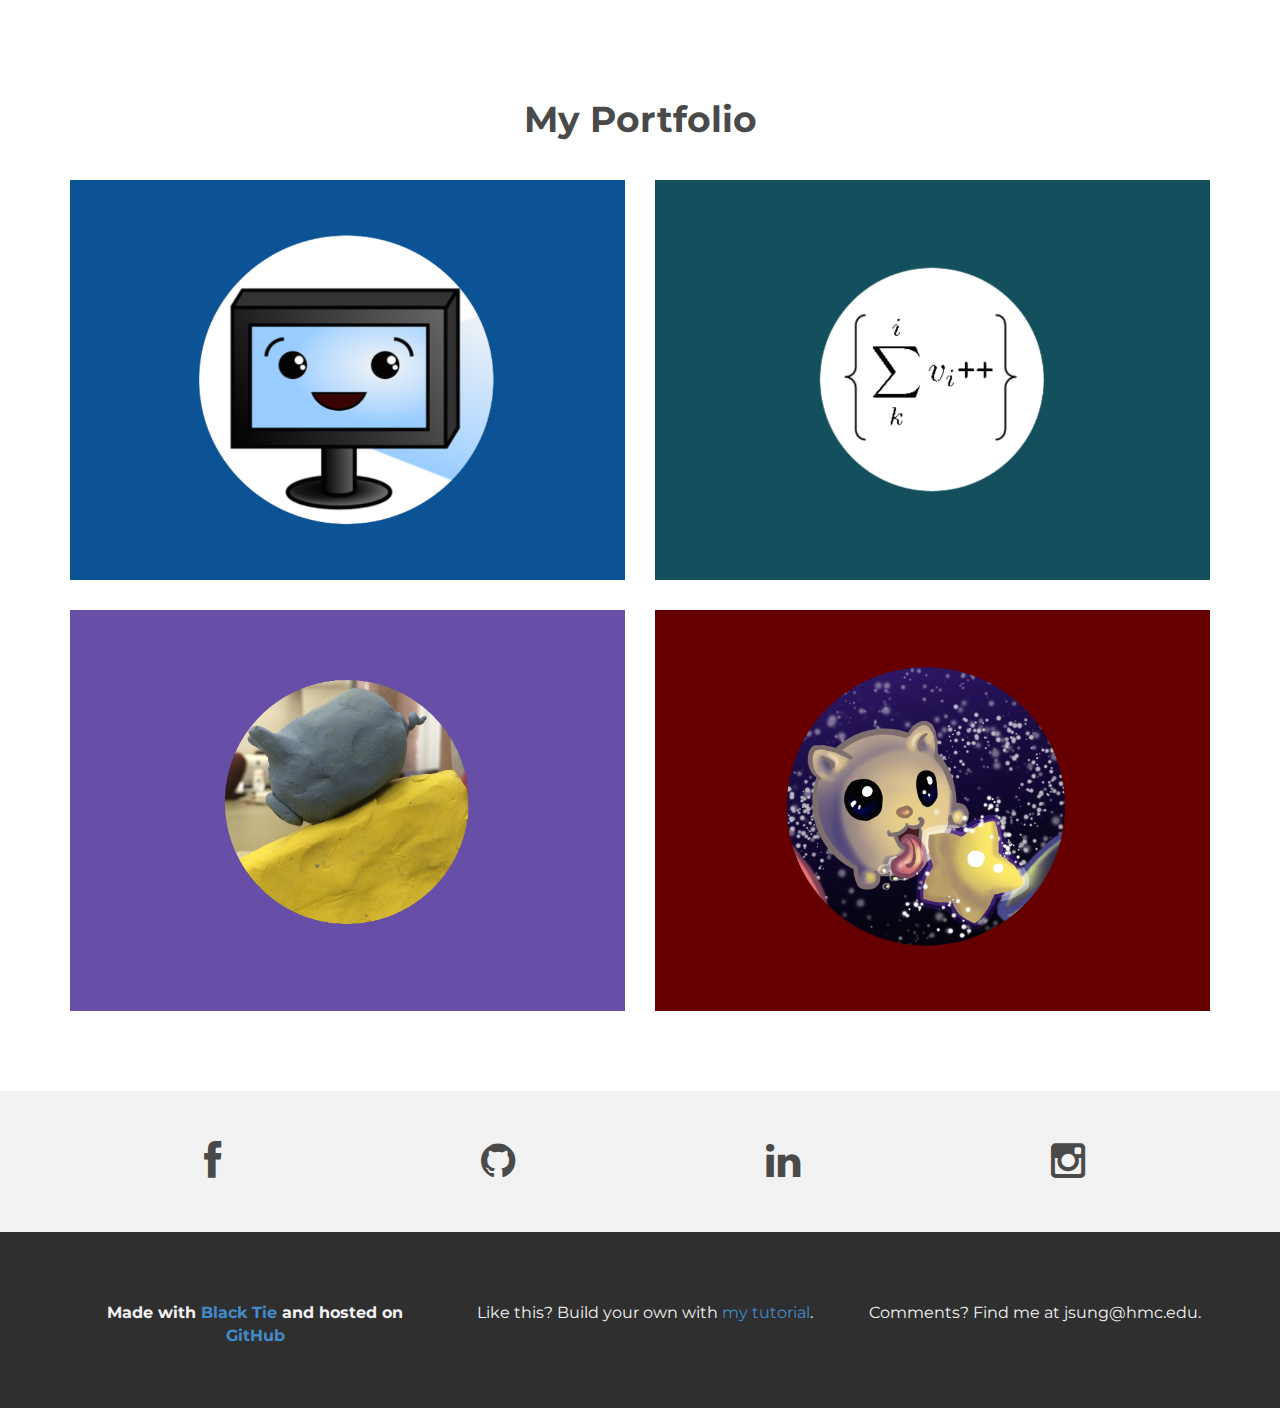
<file: index.html>
<!DOCTYPE html>
<html lang="en">
  <head>
    <meta charset="utf-8">
    <meta http-equiv="X-UA-Compatible" content="IE=edge">
    <meta name="viewport" content="width=device-width, initial-scale=1">
    <meta name="description" content="">
    <meta name="author" content="">

    <title>Jean Sung | Portfolio</title>
	<link rel="shortcut icon"
		  href="http://faviconist.com/icons/51e9dbc6b26a497334d0d2bffe21426a/favicon.ico" />

    <!-- Bootstrap core CSS -->
    <link href="assets/css/bootstrap.css" rel="stylesheet">

    <!-- Custom styles for this template -->
    <link href="assets/css/style.css" rel="stylesheet">
    <link href="assets/css/font-awesome.min.css" rel="stylesheet">

  </head>
  <body>

	<section id="works"></section>
	<div class="container">
		<div class="row centered mt mb">
			<h1>My Portfolio</h1>
			
			<div class="col-lg-6 col-md-6 col-sm-6 gallery">
				<a href="pipedream_page.html"><img src="assets/portfolio/pipedream_logo.png" class="img-responsive"></a>
			</div>
			<div class="col-lg-6 col-md-6 col-sm-6 gallery">
				<a href="sum++_page.html"><img src="assets/portfolio/sum++_logo.png" class="img-responsive"></a>
			</div>
			<div class="col-lg-6 col-md-6 col-sm-6 gallery">
				<a href="summer_2014_page.html"><img src="assets/portfolio/summer_2014.png" class="img-responsive"></a>
			</div>
			<div class="col-lg-6 col-md-6 col-sm-6 gallery">
				<a href="summer_2013_page.html"><img src="assets/portfolio/summer_2013.png" class="img-responsive"></a>
			</div>
		</div> <!--/row -->
	</div><!--/container -->
	
	<div id="social">
		<div class="container">
			<div class="col centered">
				<div class="col-sm-3">
					<a href="https://www.facebook.com/jeansung1994"><i class="fa fa-facebook"></i></a>
				</div>
				<div class="col-sm-3">
					<a href="https://github.com/jeansung"><i class="fa fa-github"></i></a>
				</div>
				<div class="col-sm-3">
					<a href="https://www.linkedin.com/in/jeansung"><i class="fa fa-linkedin"></i></a>
				</div>
				<div class="col-sm-3">
					<a href="http://instagram.com/jeansung94"><i class="fa fa-instagram"></i></a>
				</div>
			</div> <!--/col -->
		</div> <!--/container -->
	</div> <!--/social -->

	<div id="footerwrap">
		<div class="container">
			<div class="row centered">
				<div class="col-lg-4">
					<p><b>
						Made with 
                		<a href=" http://www.blacktie.co/2014/05/instant-personal-portfolio-theme/">Black Tie</a> and hosted on <a href="https://github.com/">GitHub</a>
						</b></p>
				</div>
			
				<div class="col-lg-4">
					<p>Like this? Build your own with <a href="https://github.com/jeansung/MyPersonalPage/wiki">my tutorial</a>.</p>
				</div>
				<div class="col-lg-4">
					<p>Comments? Find me at jsung@hmc.edu.</p>
				</div>
			</div>
		</div>
	</div> <!--/footerwrap -->
	


    <!-- Bootstrap core JavaScript
    ================================================== -->
    <!-- Placed at the end of the document so the pages load faster -->
    <script src="https://ajax.googleapis.com/ajax/libs/jquery/1.11.0/jquery.min.js"></script>
    <script src="assets/js/bootstrap.min.js"></script>
  </body>
</html>
</file>
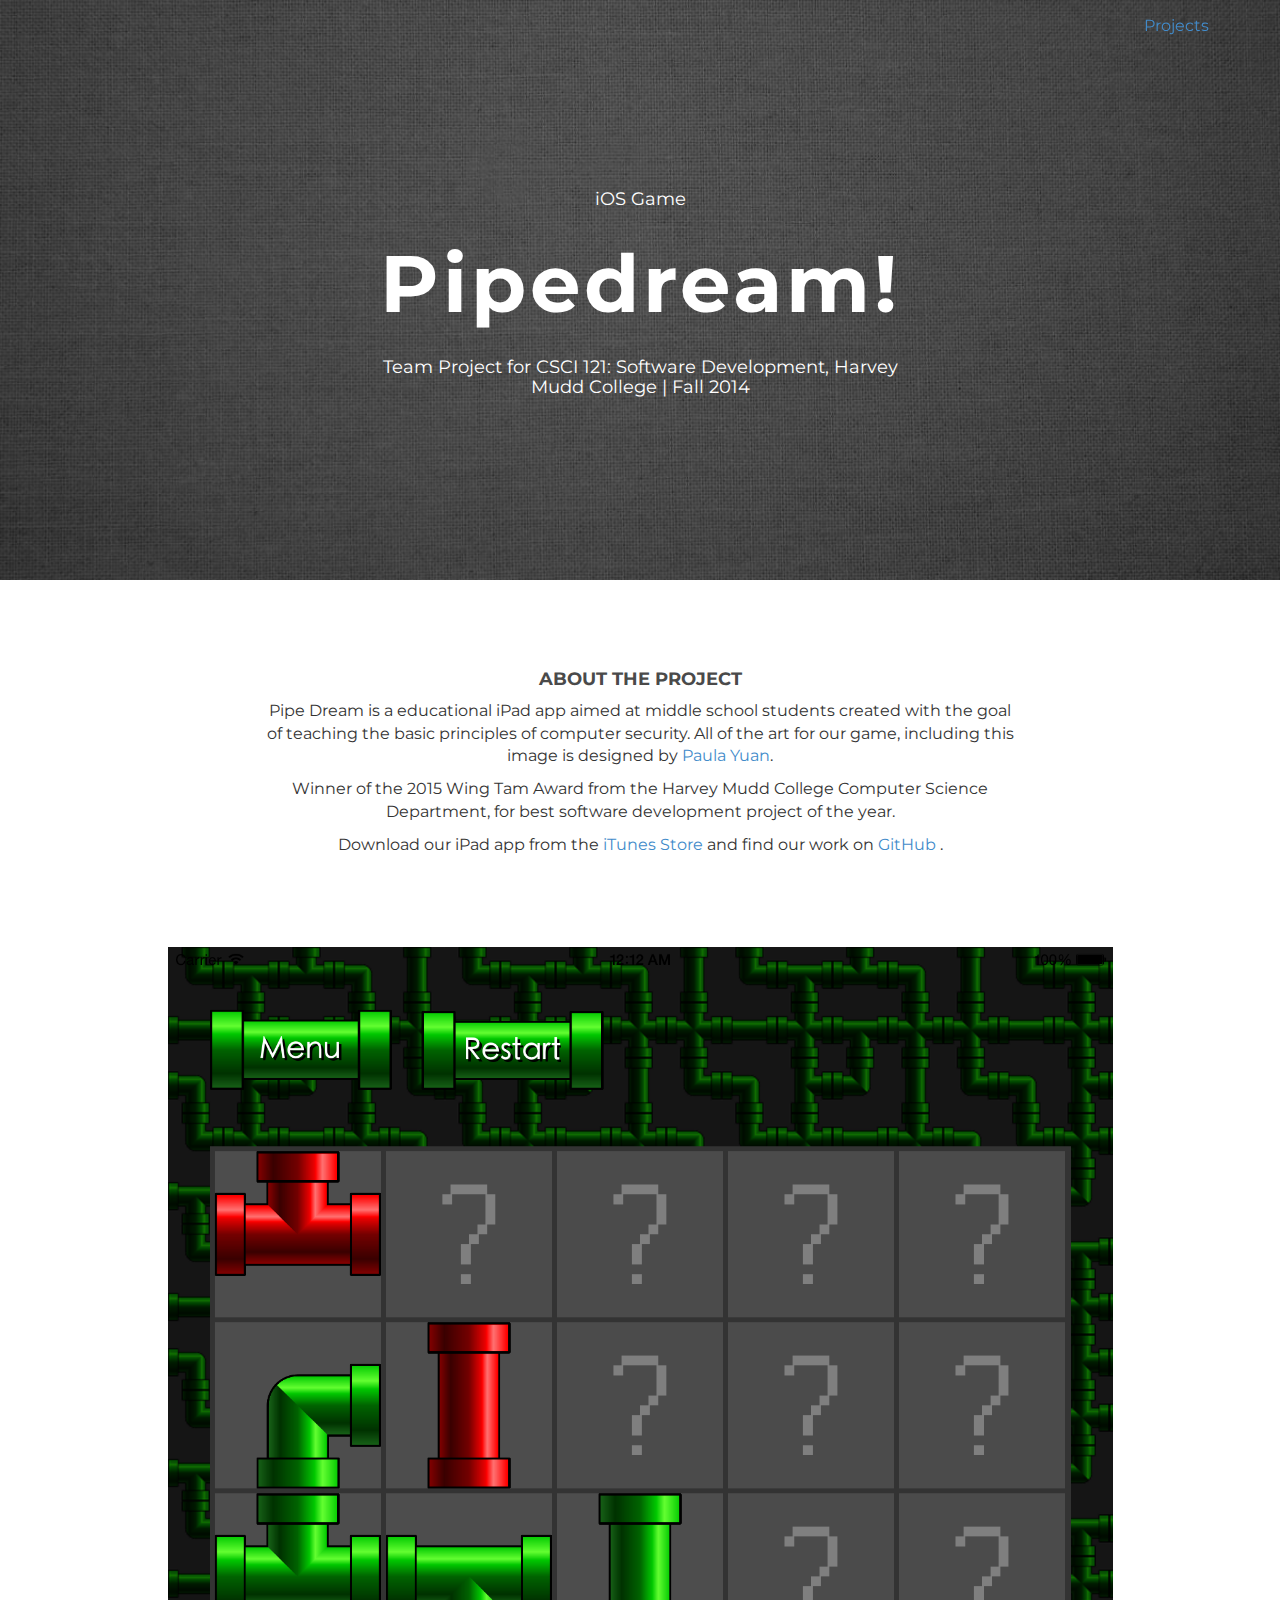
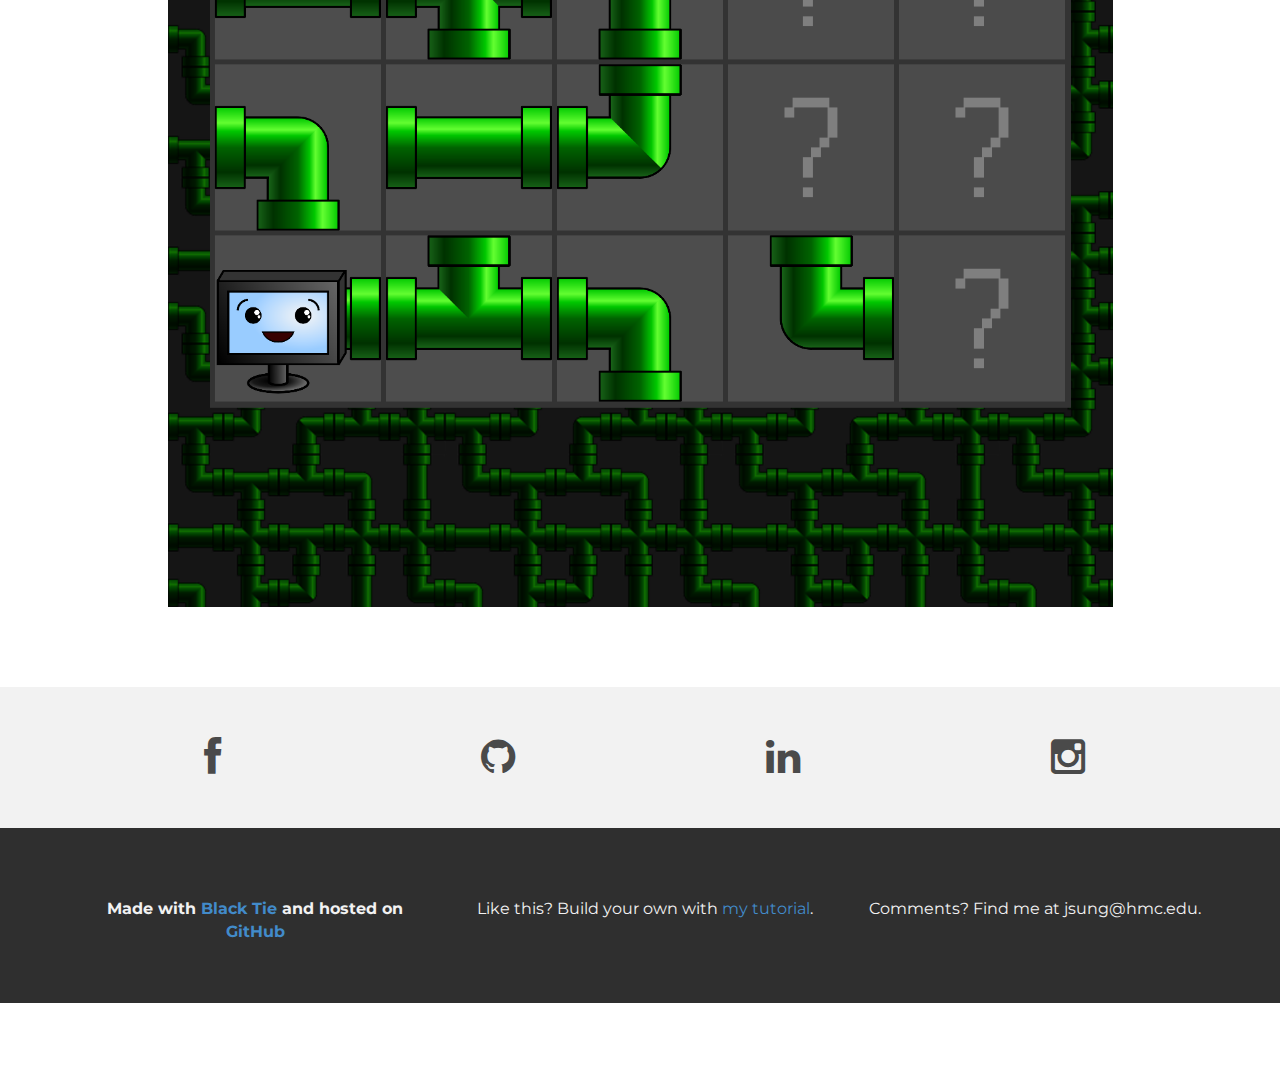
<file: pipedream_page.html>
<!DOCTYPE html>
<html lang="en">
  <head>
    <meta charset="utf-8">
    <meta http-equiv="X-UA-Compatible" content="IE=edge">
    <meta name="viewport" content="width=device-width, initial-scale=1">
    <meta name="description" content="">
    <meta name="author" content="">

    <title>Pipedream! </title>
    <!-- 
    hack image:
    "http://i.imgur.com/Ya7S0A9.png"

    happy computer:
    "http://i.imgur.com/viwV0yR.png"

    -->
    <link rel="icon" 
          type="image/png" 
          href="http://i.imgur.com/Ya7S0A9.png">

    <!-- Bootstrap core CSS -->
    <link href="assets/css/bootstrap.css" rel="stylesheet">

    <!-- Custom styles for this template -->
    <link href="assets/css/style.css" rel="stylesheet">
    <link href="assets/css/font-awesome.min.css" rel="stylesheet">

    <!-- Just for debugging purposes. Don't actually copy this line! -->
    <!--[if lt IE 9]><script src="../../assets/js/ie8-responsive-file-warning.js"></script><![endif]-->

    <!-- HTML5 shim and Respond.js IE8 support of HTML5 elements and media queries -->
    <!--[if lt IE 9]>
      <script src="https://oss.maxcdn.com/libs/html5shiv/3.7.0/html5shiv.js"></script>
      <script src="https://oss.maxcdn.com/libs/respond.js/1.4.2/respond.min.js"></script>
    <![endif]-->
  </head>

  <body>
  	<!-- Menu -->
	<div class="navbar navbar-fixed-top" role="navigation">
		<div class="container">
		    <div class="navbar">
		      <ul class="nav navbar-nav navbar-right">
		        <li><a href="index.html#works">Projects</a></li>
		      </ul>
		    </div>
		</div>
	</div>


	<div id="workwrap">
	    <div class="container">
			<div class="row">
				<div class="col-lg-6 col-lg-offset-3">
					<h4>iOS Game</h4>
					<h1>Pipedream!</h1>
					<h4>Team Project for CSCI 121: Software Development, Harvey Mudd College | Fall 2014</h4>
				</div>
			</div> <!--/row -->
	    </div> <!-- /container -->
	</div> <!--/workwrap -->
	
	<section id="works"></section>
	<div class="container">
		<div class="row centered mt mb">
			<div class="col-lg-8 col-lg-offset-2">
				<h4>ABOUT THE PROJECT</h4>
				<p>
                    Pipe Dream is a educational iPad app aimed at middle school students created with the goal of teaching the basic principles of computer security. All of the art for our game, including this image is designed by <a href="https://github.com/paulayuan">Paula Yuan</a>. 
				</p>

				<p> 
					Winner of the 2015 Wing Tam Award from the Harvey Mudd College Computer Science Department, for best software development project of the year.
				</p>
					Download our iPad app from the <a href="https://itunes.apple.com/us/app/pipe-dream!/id947630499?mt=8">  iTunes Store</a> and find our work on <a href="https://github.com/zsweedyk/CS121F14S4_Team5"> GitHub </a>.
				<p>

				</p>
			</div>
			<div class="col-lg-10 col-lg-offset-1 mt">
				<img class="img-responsive" src="assets/img/pipedream_gameplay.png">
			</div>

		</div> <!--/row -->
	</div> <!--/container -->
	
	<div id="social">
		<div class="container">
			<div class="col centered">
				<div class="col-sm-3">
					<a href="https://www.facebook.com/jeansung1994"><i class="fa fa-facebook"></i></a>
				</div>
				<div class="col-sm-3">
					<a href="https://github.com/jeansung"><i class="fa fa-github"></i></a>
				</div>
				<div class="col-sm-3">
					<a href="https://www.linkedin.com/in/jeansung"><i class="fa fa-linkedin"></i></a>
				</div>
				<div class="col-sm-3">
					<a href="http://instagram.com/jeansung94"><i class="fa fa-instagram"></i></a>
				</div>
			</div> <!--/col -->
		</div> <!--/container -->
	</div> <!--/social -->

	<div id="footerwrap">
		<div class="container">
			<div class="row centered">
				<div class="col-lg-4">
					<p><b>
						Made with 
                		<a href=" http://www.blacktie.co/2014/05/instant-personal-portfolio-theme/">Black Tie</a> and hosted on <a href="https://github.com/">GitHub</a>
						</b></p>
				</div>
			
				<div class="col-lg-4">
					<p>Like this? Build your own with <a href="https://github.com/jeansung/MyPersonalPage/wiki">my tutorial</a>.</p>
				</div>
				<div class="col-lg-4">
					<p>Comments? Find me at jsung@hmc.edu.</p>
				</div>
			</div>
		</div>
	</div> <!--/footerwrap -->
	


    <!-- Bootstrap core JavaScript
    ================================================== -->
    <!-- Placed at the end of the document so the pages load faster -->
    <script src="https://ajax.googleapis.com/ajax/libs/jquery/1.11.0/jquery.min.js"></script>
    <script src="assets/js/bootstrap.min.js"></script>
  </body>
</html>
</file>
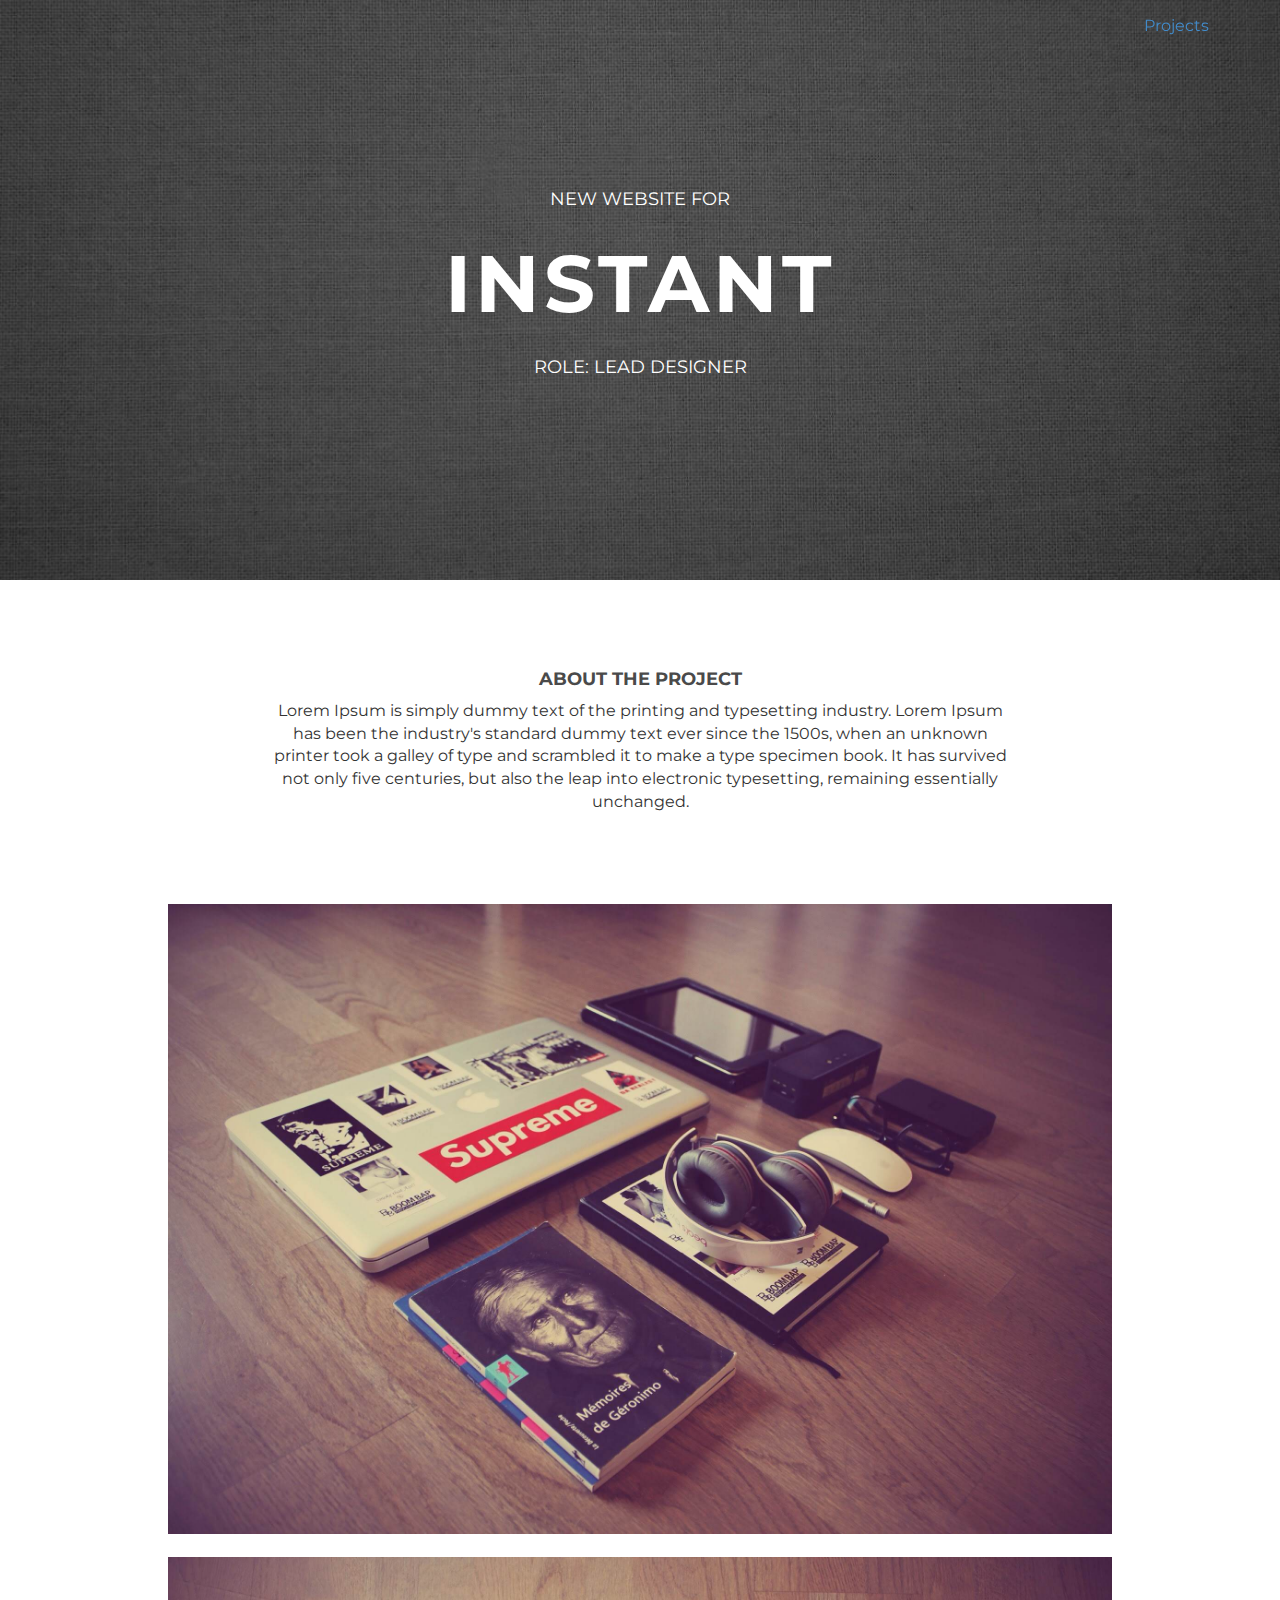
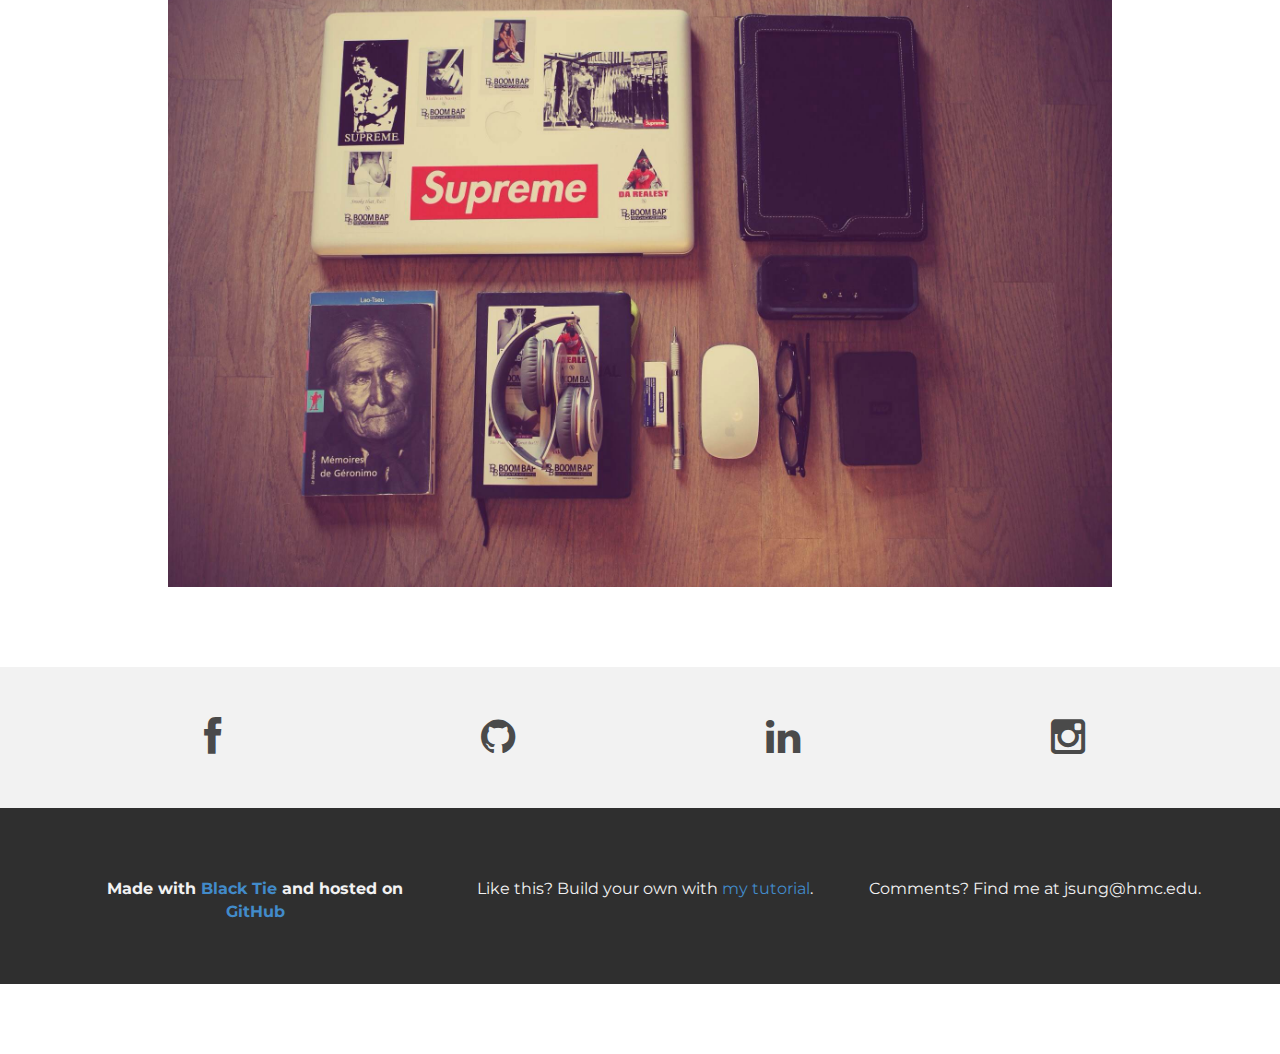
<file: project_template.html>
<!DOCTYPE html>
<html lang="en">
  <head>
    <meta charset="utf-8">
    <meta http-equiv="X-UA-Compatible" content="IE=edge">
    <meta name="viewport" content="width=device-width, initial-scale=1">
    <meta name="description" content="">
    <meta name="author" content="">

    <title>INSTANT - Bootstrap Theme</title>

    <!-- 
    hack image:
    "http://i.imgur.com/Ya7S0A9.png"

    happy computer:
    "http://i.imgur.com/viwV0yR.png"

    -->
    <link rel="icon" 
          type="image/png" 
          href="http://i.imgur.com/Ya7S0A9.png">

    <!-- Bootstrap core CSS -->
    <link href="assets/css/bootstrap.css" rel="stylesheet">

    <!-- Custom styles for this template -->
    <link href="assets/css/style.css" rel="stylesheet">
    <link href="assets/css/font-awesome.min.css" rel="stylesheet">

    <!-- Just for debugging purposes. Don't actually copy this line! -->
    <!--[if lt IE 9]><script src="../../assets/js/ie8-responsive-file-warning.js"></script><![endif]-->

    <!-- HTML5 shim and Respond.js IE8 support of HTML5 elements and media queries -->
    <!--[if lt IE 9]>
      <script src="https://oss.maxcdn.com/libs/html5shiv/3.7.0/html5shiv.js"></script>
      <script src="https://oss.maxcdn.com/libs/respond.js/1.4.2/respond.min.js"></script>
    <![endif]-->
  </head>

  <body>
  	<!-- Menu -->
	<div class="navbar navbar-fixed-top" role="navigation">
		<div class="container">
		    <div class="navbar">
		      <ul class="nav navbar-nav navbar-right">
		        <li><a href="index.html#works">Projects</a></li>
		      </ul>
		    </div>
		</div>
	</div>

	<div id="workwrap">
	    <div class="container">
			<div class="row">
				<div class="col-lg-6 col-lg-offset-3">
					<h4>NEW WEBSITE FOR</h4>
					<h1>INSTANT</h1>
					<h4>ROLE: LEAD DESIGNER</h4>
				</div>
			</div> <!--/row -->
	    </div> <!-- /container -->
	</div> <!--/workwrap -->
	
	<section id="works"></section>
	<div class="container">
		<div class="row centered mt mb">
			<div class="col-lg-8 col-lg-offset-2">
				<h4>ABOUT THE PROJECT</h4>
				<p>Lorem Ipsum is simply dummy text of the printing and typesetting industry. Lorem Ipsum has been the industry's standard dummy text ever since the 1500s, when an unknown printer took a galley of type and scrambled it to make a type specimen book. It has survived not only five centuries, but also the leap into electronic typesetting, remaining essentially unchanged.</p>
			</div>
			<div class="col-lg-10 col-lg-offset-1 mt">
				<img class="img-responsive" src="assets/img/pr01.jpg">
				<br>
				<img class="img-responsive" src="assets/img/pr02.jpg">
			</div>

		</div> <!--/row -->
	</div> <!--/container -->
	
	<div id="social">
		<div class="container">
			<div class="col centered">
				<div class="col-sm-3">
					<a href="https://www.facebook.com/jeansung1994"><i class="fa fa-facebook"></i></a>
				</div>
				<div class="col-sm-3">
					<a href="https://github.com/jeansung"><i class="fa fa-github"></i></a>
				</div>
				<div class="col-sm-3">
					<a href="https://www.linkedin.com/in/jeansung"><i class="fa fa-linkedin"></i></a>
				</div>
				<div class="col-sm-3">
					<a href="http://instagram.com/jeansung94"><i class="fa fa-instagram"></i></a>
				</div>
			</div> <!--/col -->
		</div> <!--/container -->
	</div> <!--/social -->

	<div id="footerwrap">
		<div class="container">
			<div class="row centered">
				<div class="col-lg-4">
					<p><b>
						Made with 
                		<a href=" http://www.blacktie.co/2014/05/instant-personal-portfolio-theme/">Black Tie</a> and hosted on <a href="https://github.com/">GitHub</a>
						</b></p>
				</div>
			
				<div class="col-lg-4">
					<p>Like this? Build your own with <a href="https://github.com/jeansung/MyPersonalPage/wiki">my tutorial</a>.</p>
				</div>
				<div class="col-lg-4">
					<p>Comments? Find me at jsung@hmc.edu.</p>
				</div>
			</div>
		</div>
	</div> <!--/footerwrap -->
	


    <!-- Bootstrap core JavaScript
    ================================================== -->
    <!-- Placed at the end of the document so the pages load faster -->
    <script src="https://ajax.googleapis.com/ajax/libs/jquery/1.11.0/jquery.min.js"></script>
    <script src="assets/js/bootstrap.min.js"></script>
  </body>
</html>
</file>
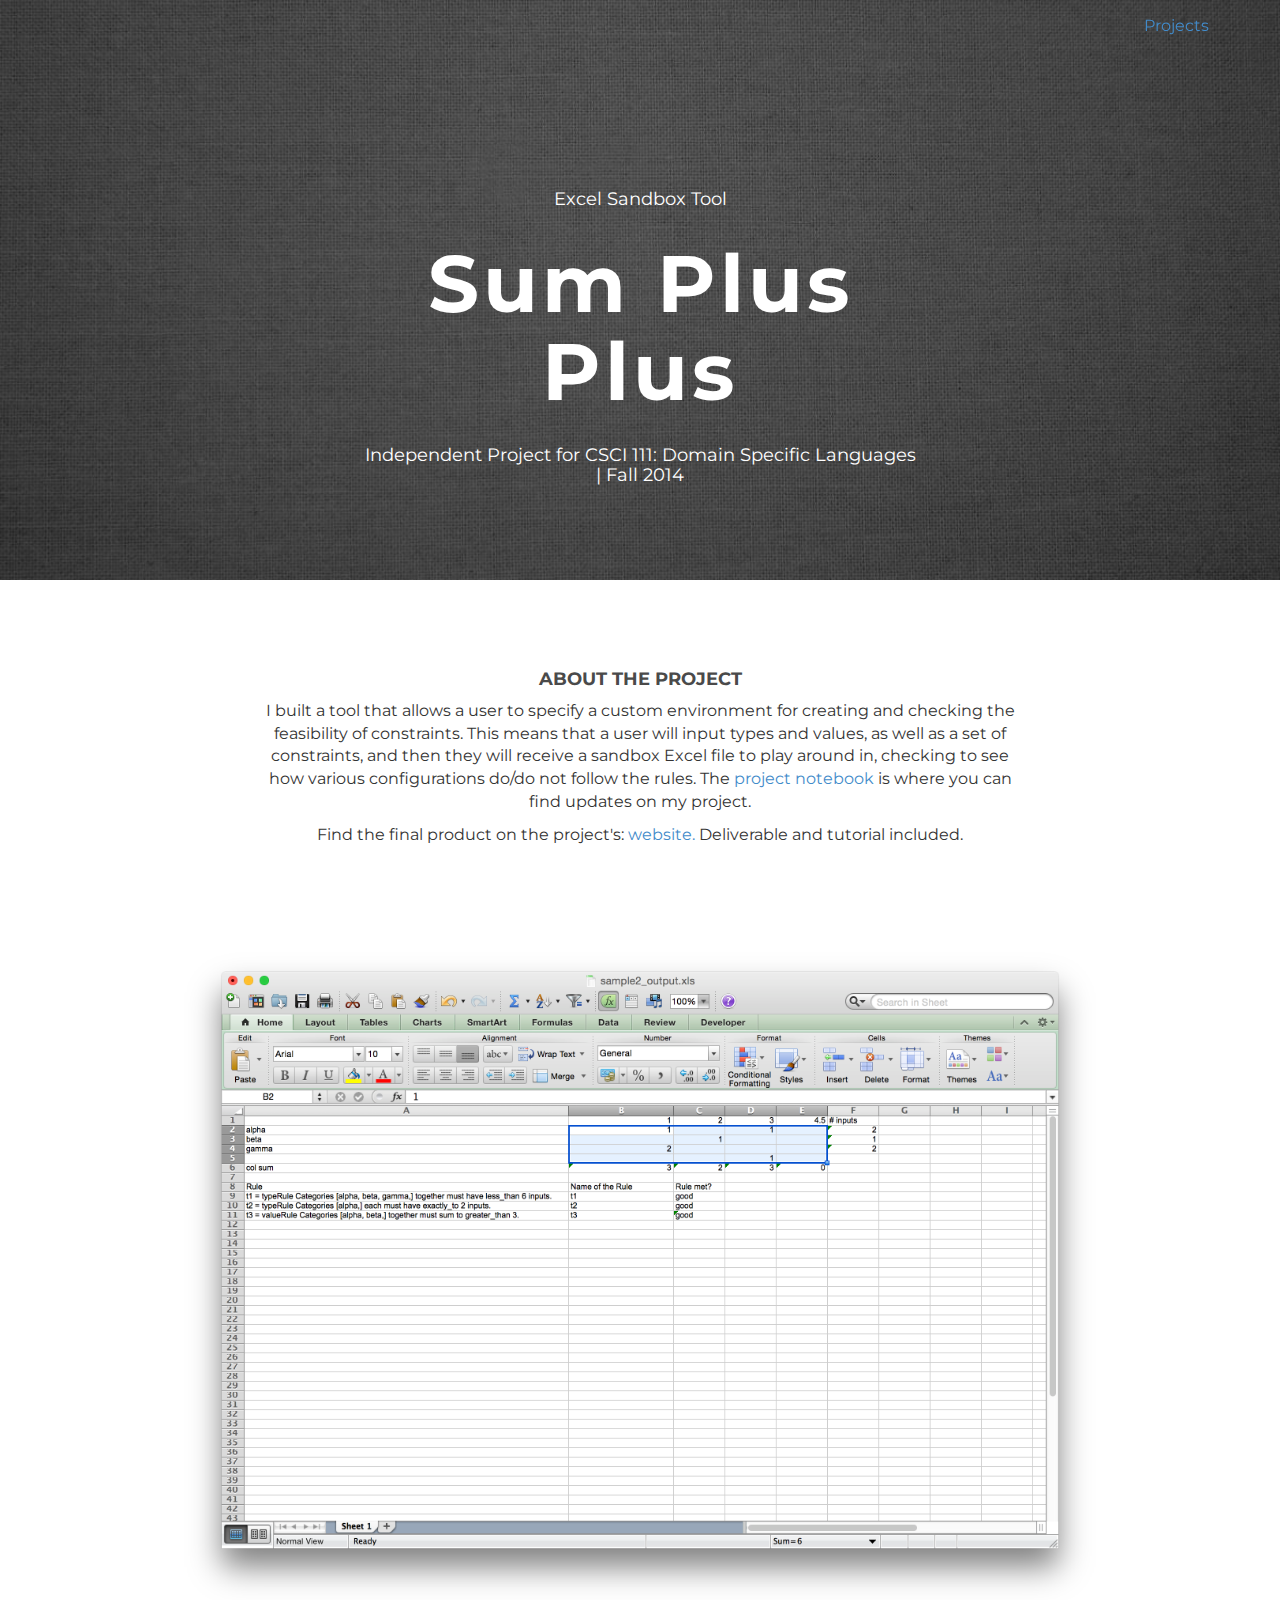
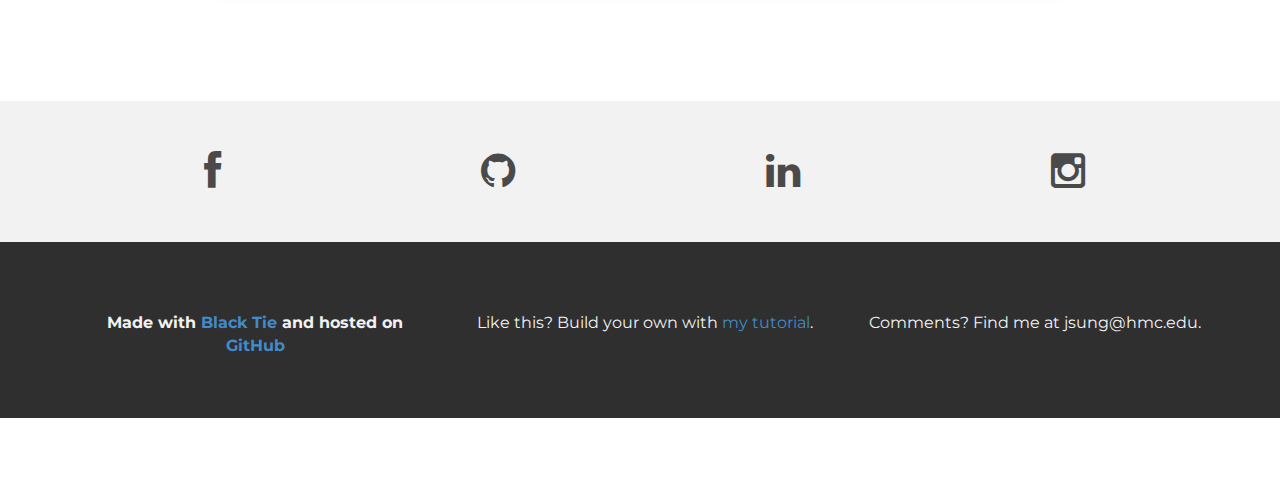
<file: sum++_page.html>
<!DOCTYPE html>
<html lang="en">
  <head>
    <meta charset="utf-8">
    <meta http-equiv="X-UA-Compatible" content="IE=edge">
    <meta name="viewport" content="width=device-width, initial-scale=1">
    <meta name="description" content="">
    <meta name="author" content="">

    <title>Sum Plus Plus</title>

    <!-- 
    hack image:
    "http://i.imgur.com/Ya7S0A9.png"

    happy computer:
    "http://i.imgur.com/viwV0yR.png"

    -->
    <link rel="icon" 
          type="image/png" 
          href="http://i.imgur.com/Ya7S0A9.png">

    <!-- Bootstrap core CSS -->
    <link href="assets/css/bootstrap.css" rel="stylesheet">

    <!-- Custom styles for this template -->
    <link href="assets/css/style.css" rel="stylesheet">
    <link href="assets/css/font-awesome.min.css" rel="stylesheet">

    <!-- Just for debugging purposes. Don't actually copy this line! -->
    <!--[if lt IE 9]><script src="../../assets/js/ie8-responsive-file-warning.js"></script><![endif]-->

    <!-- HTML5 shim and Respond.js IE8 support of HTML5 elements and media queries -->
    <!--[if lt IE 9]>
      <script src="https://oss.maxcdn.com/libs/html5shiv/3.7.0/html5shiv.js"></script>
      <script src="https://oss.maxcdn.com/libs/respond.js/1.4.2/respond.min.js"></script>
    <![endif]-->
  </head>

  <body>

  	<!-- Menu -->
	<div class="navbar navbar-fixed-top" role="navigation">
		<div class="container">
		    <div class="navbar">
		      <ul class="nav navbar-nav navbar-right">
		        <li><a href="index.html#works">Projects</a></li>
		      </ul>
		    </div>
		</div>
	</div>
	
	<div id="workwrap">
	    <div class="container">
			<div class="row">
				<div class="col-lg-6 col-lg-offset-3">
					<h4>Excel Sandbox Tool</h4>
					<h1>Sum Plus Plus</h1>
					<h4>Independent Project for CSCI 111: Domain Specific Languages | Fall 2014</h4>
				</div>
			</div> <!--/row -->
	    </div> <!-- /container -->
	</div> <!--/workwrap -->
	
	<section id="works"></section>
	<div class="container">
		<div class="row centered mt mb">
			<div class="col-lg-8 col-lg-offset-2">
				<h4>ABOUT THE PROJECT</h4>
				<p>
					I built a tool that allows a user to specify a custom environment for creating and checking the feasibility of constraints. This means that a user will input types and values, as well as a set of constraints, and then they will receive a sandbox Excel file to play around in, checking to see how various configurations do/do not follow the rules. The <a href="https://github.com/jeansung/project-notebook"> project notebook </a> is where you can find updates on my project. 
				</p>

				<p>
					Find the final product on the project's: <a href="https://jeansung.github.io/SumPlusPlus"> website.</a> Deliverable and tutorial included. 
				</p>
			</div>
			<div class="col-lg-10 col-lg-offset-1 mt">
				<img class="img-responsive" src="assets/img/sumplusplus_sandbox.png">
			</div>

		</div> <!--/row -->
	</div> <!--/container -->
	
	<div id="social">
		<div class="container">
			<div class="col centered">
				<div class="col-sm-3">
					<a href="https://www.facebook.com/jeansung1994"><i class="fa fa-facebook"></i></a>
				</div>
				<div class="col-sm-3">
					<a href="https://github.com/jeansung"><i class="fa fa-github"></i></a>
				</div>
				<div class="col-sm-3">
					<a href="https://www.linkedin.com/in/jeansung"><i class="fa fa-linkedin"></i></a>
				</div>
				<div class="col-sm-3">
					<a href="http://instagram.com/jeansung94"><i class="fa fa-instagram"></i></a>
				</div>
			</div> <!--/col -->
		</div> <!--/container -->
	</div> <!--/social -->

	<div id="footerwrap">
		<div class="container">
			<div class="row centered">
				<div class="col-lg-4">
					<p><b>
						Made with 
                		<a href=" http://www.blacktie.co/2014/05/instant-personal-portfolio-theme/">Black Tie</a> and hosted on <a href="https://github.com/">GitHub</a>
						</b></p>
				</div>
			
				<div class="col-lg-4">
					<p>Like this? Build your own with <a href="https://github.com/jeansung/MyPersonalPage/wiki">my tutorial</a>.</p>
				</div>
				<div class="col-lg-4">
					<p>Comments? Find me at jsung@hmc.edu.</p>
				</div>
			</div>
		</div>
	</div> <!--/footerwrap -->
	


    <!-- Bootstrap core JavaScript
    ================================================== -->
    <!-- Placed at the end of the document so the pages load faster -->
    <script src="https://ajax.googleapis.com/ajax/libs/jquery/1.11.0/jquery.min.js"></script>
    <script src="assets/js/bootstrap.min.js"></script>
  </body>
</html>
</file>
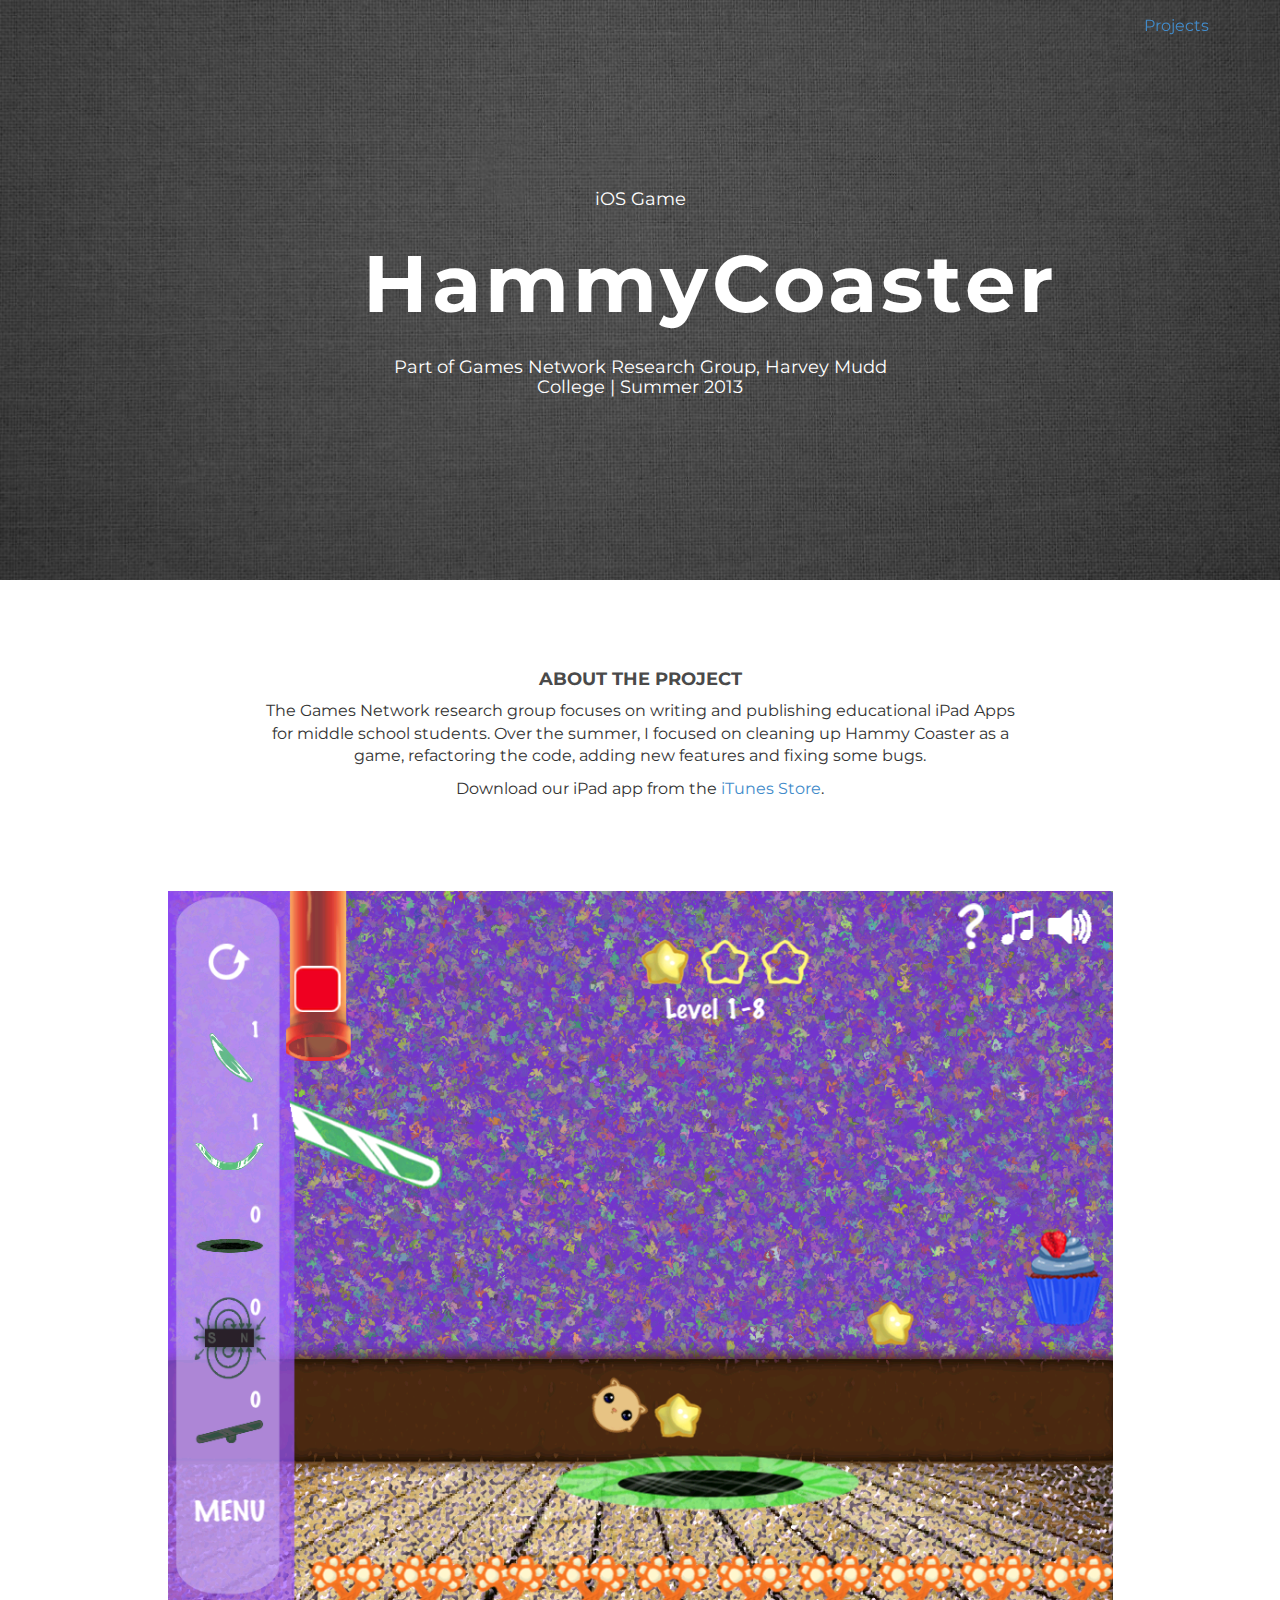
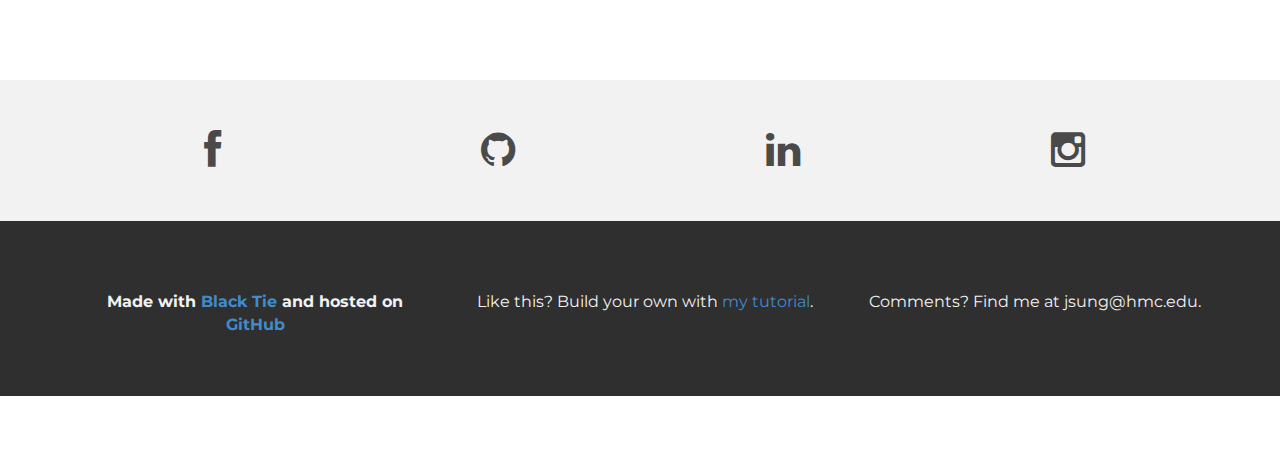
<file: summer_2013_page.html>
<!DOCTYPE html>
<html lang="en">
  <head>
    <meta charset="utf-8">
    <meta http-equiv="X-UA-Compatible" content="IE=edge">
    <meta name="viewport" content="width=device-width, initial-scale=1">
    <meta name="description" content="">
    <meta name="author" content="">

    <title> HammyCoaster </title>
    <!-- 
    hack image:
    "http://i.imgur.com/Ya7S0A9.png"

    happy computer:
    "http://i.imgur.com/viwV0yR.png"

    -->
    <link rel="icon" 
          type="image/png" 
          href="http://i.imgur.com/Ya7S0A9.png">

    <!-- Bootstrap core CSS -->
    <link href="assets/css/bootstrap.css" rel="stylesheet">

    <!-- Custom styles for this template -->
    <link href="assets/css/style.css" rel="stylesheet">
    <link href="assets/css/font-awesome.min.css" rel="stylesheet">

    <!-- Just for debugging purposes. Don't actually copy this line! -->
    <!--[if lt IE 9]><script src="../../assets/js/ie8-responsive-file-warning.js"></script><![endif]-->

    <!-- HTML5 shim and Respond.js IE8 support of HTML5 elements and media queries -->
    <!--[if lt IE 9]>
      <script src="https://oss.maxcdn.com/libs/html5shiv/3.7.0/html5shiv.js"></script>
      <script src="https://oss.maxcdn.com/libs/respond.js/1.4.2/respond.min.js"></script>
    <![endif]-->
  </head>

  <body>
  	
  	<!-- Menu -->
	<div class="navbar navbar-fixed-top" role="navigation">
		<div class="container">
		    <div class="navbar">
		      <ul class="nav navbar-nav navbar-right">
		        <li><a href="index.html#works">Projects</a></li>
		      </ul>
		    </div>
		</div>
	</div>

	<div id="workwrap">
	    <div class="container">
			<div class="row">
				<div class="col-lg-6 col-lg-offset-3">
					<h4>iOS Game</h4>
					<h1>HammyCoaster</h1>
					<h4>Part of Games Network Research Group, Harvey Mudd College | Summer 2013</h4>
				</div>
			</div> <!--/row -->
	    </div> <!-- /container -->
	</div> <!--/workwrap -->
	
	<section id="works"></section>
	<div class="container">
		<div class="row centered mt mb">
			<div class="col-lg-8 col-lg-offset-2">
				<h4>ABOUT THE PROJECT</h4>
				<p>
					The Games Network research group focuses on writing and publishing educational iPad Apps for middle school students. Over the summer, I focused on cleaning up Hammy Coaster as a game, refactoring the code, adding new features and fixing some bugs.
				</p>
				<p>
					Download our iPad app from the <a href="https://itunes.apple.com/us/app/hammycoaster/id674765438?mt=8">  iTunes Store</a>.
				</p>
			</div>
			<div class="col-lg-10 col-lg-offset-1 mt">
				<img class="img-responsive" src="assets/img/hammycoaster_gameplay.png">
			</div>

		</div> <!--/row -->
	</div> <!--/container -->
	
	<div id="social">
		<div class="container">
			<div class="col centered">
				<div class="col-sm-3">
					<a href="https://www.facebook.com/jeansung1994"><i class="fa fa-facebook"></i></a>
				</div>
				<div class="col-sm-3">
					<a href="https://github.com/jeansung"><i class="fa fa-github"></i></a>
				</div>
				<div class="col-sm-3">
					<a href="https://www.linkedin.com/in/jeansung"><i class="fa fa-linkedin"></i></a>
				</div>
				<div class="col-sm-3">
					<a href="http://instagram.com/jeansung94"><i class="fa fa-instagram"></i></a>
				</div>
			</div> <!--/col -->
		</div> <!--/container -->
	</div> <!--/social -->

	<div id="footerwrap">
		<div class="container">
			<div class="row centered">
				<div class="col-lg-4">
					<p><b>
						Made with 
                		<a href=" http://www.blacktie.co/2014/05/instant-personal-portfolio-theme/">Black Tie</a> and hosted on <a href="https://github.com/">GitHub</a>
						</b></p>
				</div>
			
				<div class="col-lg-4">
					<p>Like this? Build your own with <a href="https://github.com/jeansung/MyPersonalPage/wiki">my tutorial</a>.</p>
				</div>
				<div class="col-lg-4">
					<p>Comments? Find me at jsung@hmc.edu.</p>
				</div>
			</div>
		</div>
	</div> <!--/footerwrap -->
	


    <!-- Bootstrap core JavaScript
    ================================================== -->
    <!-- Placed at the end of the document so the pages load faster -->
    <script src="https://ajax.googleapis.com/ajax/libs/jquery/1.11.0/jquery.min.js"></script>
    <script src="assets/js/bootstrap.min.js"></script>
  </body>
</html>
</file>
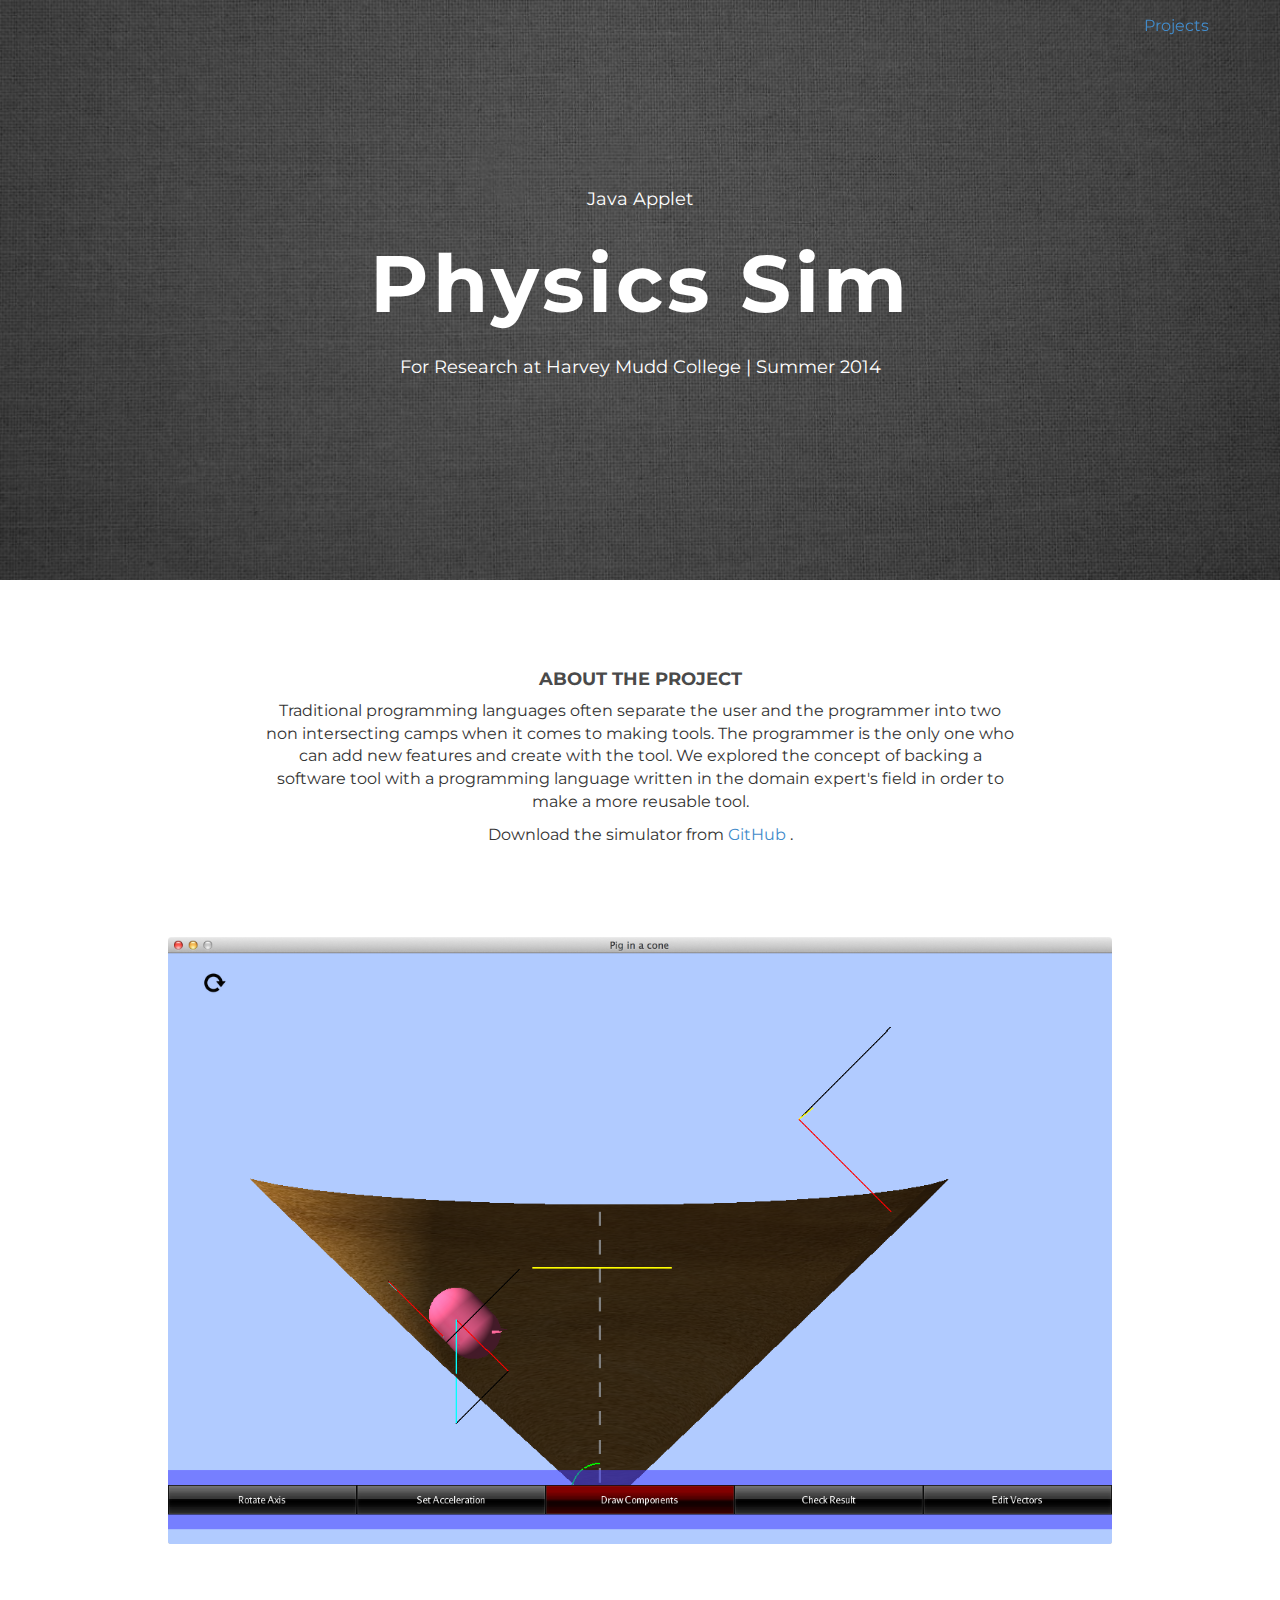
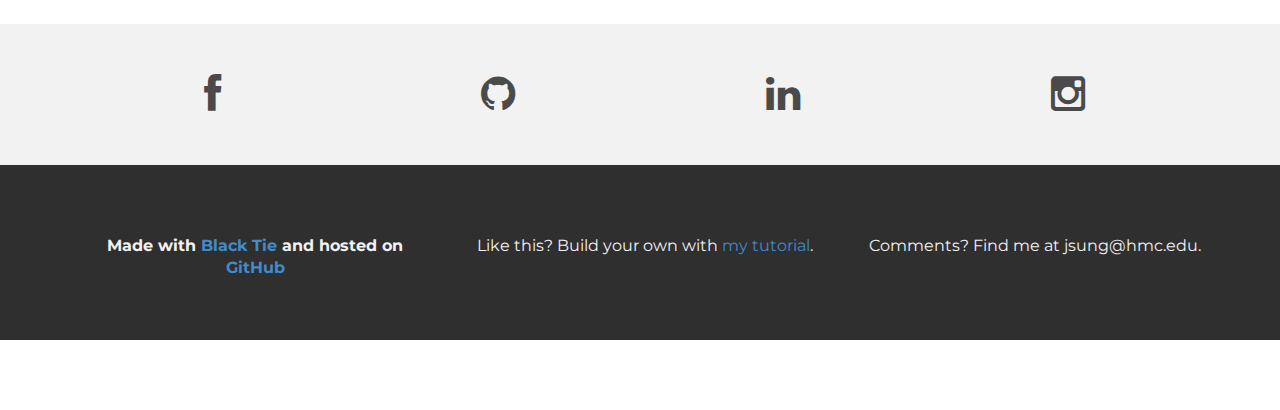
<file: summer_2014_page.html>
<!DOCTYPE html>
<html lang="en">
  <head>
    <meta charset="utf-8">
    <meta http-equiv="X-UA-Compatible" content="IE=edge">
    <meta name="viewport" content="width=device-width, initial-scale=1">
    <meta name="description" content="">
    <meta name="author" content="">

    <title>Summer 2014</title>

    <!-- 
    hack image:
    "http://i.imgur.com/Ya7S0A9.png"

    happy computer:
    "http://i.imgur.com/viwV0yR.png"

    -->
    <link rel="icon" 
          type="image/png" 
          href="http://i.imgur.com/Ya7S0A9.png">

    <!-- Bootstrap core CSS -->
    <link href="assets/css/bootstrap.css" rel="stylesheet">

    <!-- Custom styles for this template -->
    <link href="assets/css/style.css" rel="stylesheet">
    <link href="assets/css/font-awesome.min.css" rel="stylesheet">

    <!-- Just for debugging purposes. Don't actually copy this line! -->
    <!--[if lt IE 9]><script src="../../assets/js/ie8-responsive-file-warning.js"></script><![endif]-->

    <!-- HTML5 shim and Respond.js IE8 support of HTML5 elements and media queries -->
    <!--[if lt IE 9]>
      <script src="https://oss.maxcdn.com/libs/html5shiv/3.7.0/html5shiv.js"></script>
      <script src="https://oss.maxcdn.com/libs/respond.js/1.4.2/respond.min.js"></script>
    <![endif]-->
  </head>

  <body>

  	<!-- Menu -->
	<div class="navbar navbar-fixed-top" role="navigation">
		<div class="container">
		    <div class="navbar">
		      <ul class="nav navbar-nav navbar-right">
		        <li><a href="index.html#works">Projects</a></li>
		      </ul>
		    </div>
		</div>
	</div>


	<div id="workwrap">
	    <div class="container">
			<div class="row">
				<div class="col-lg-6 col-lg-offset-3">
					<h4>Java Applet</h4>
					<h1>Physics Sim</h1>
					<h4>For Research at Harvey Mudd College | Summer 2014</h4>
				</div>
			</div> <!--/row -->
	    </div> <!-- /container -->
	</div> <!--/workwrap -->
	
	<section id="works"></section>
	<div class="container">
		<div class="row centered mt mb">
			<div class="col-lg-8 col-lg-offset-2">
				<h4>ABOUT THE PROJECT</h4>
				<p> 
					Traditional programming languages often separate the user and the programmer into two non intersecting camps when it comes to making tools. The programmer is the only one who can add new features and create with the tool. We explored the concept of backing a software tool with a programming language written in the domain expert's field in order to make a more reusable tool. 
               	</p>

               	</p>
					Download the simulator from <a href="https://github.com/jeansung/SummerResearch2014">  GitHub </a>. 
				<p>
			</div>
			<div class="col-lg-10 col-lg-offset-1 mt">
				<img class="img-responsive" src="assets/img/summer2014_inapp.png">
			</div>

		</div> <!--/row -->
	</div> <!--/container -->
	
	<div id="social">
		<div class="container">
			<div class="col centered">
				<div class="col-sm-3">
					<a href="https://www.facebook.com/jeansung1994"><i class="fa fa-facebook"></i></a>
				</div>
				<div class="col-sm-3">
					<a href="https://github.com/jeansung"><i class="fa fa-github"></i></a>
				</div>
				<div class="col-sm-3">
					<a href="https://www.linkedin.com/in/jeansung"><i class="fa fa-linkedin"></i></a>
				</div>
				<div class="col-sm-3">
					<a href="http://instagram.com/jeansung94"><i class="fa fa-instagram"></i></a>
				</div>
			</div> <!--/col -->
		</div> <!--/container -->
	</div> <!--/social -->

	<div id="footerwrap">
		<div class="container">
			<div class="row centered">
				<div class="col-lg-4">
					<p><b>
						Made with 
                		<a href=" http://www.blacktie.co/2014/05/instant-personal-portfolio-theme/">Black Tie</a> and hosted on <a href="https://github.com/">GitHub</a>
						</b></p>
				</div>
			
				<div class="col-lg-4">
					<p>Like this? Build your own with <a href="https://github.com/jeansung/MyPersonalPage/wiki">my tutorial</a>.</p>
				</div>
				<div class="col-lg-4">
					<p>Comments? Find me at jsung@hmc.edu.</p>
				</div>
			</div>
		</div>
	</div> <!--/footerwrap -->
	


    <!-- Bootstrap core JavaScript
    ================================================== -->
    <!-- Placed at the end of the document so the pages load faster -->
    <script src="https://ajax.googleapis.com/ajax/libs/jquery/1.11.0/jquery.min.js"></script>
    <script src="assets/js/bootstrap.min.js"></script>
  </body>
</html>
</file>
<file: assets/css/style.css>
/*
 * Author: Carlos Alvarez
 * URL: http://Alvarez.is
 *
 * Project Name: NYC Design
 * Version: 1.0
 * Date: 04-20-2014
 * URL: 
 */


/* ==========================================================================
   Base Styles, Bootstrap Modifications & Fonts Import
   ========================================================================== */

@import url(http://fonts.googleapis.com/css?family=Montserrat:400,700);


::-moz-selection {
    background: #f2c2c9;
    color: #a4003a;
    text-shadow: none;
}

::selection {
    background: #16a085;
    color: #a4003a;
    text-shadow: none;
}

/*
 * A better looking default horizontal rule
 */

 hr {
    display: block;
    height: 1px;
    border: 0;
    border-top: 1px solid #ccc;
    margin: 1em 0;
    padding: 0;
}

.centered {
	text-align: center
}

.mt {
	margin-top: 80px;
}

.mb {
	margin-bottom: 80px;
}

/* ==========================================================================
   General styles
   ========================================================================== */


body {
    font-family: 'Montserrat', sans-serif;
    font-weight: 400;
    font-size: 16px;

    -webkit-font-smoothing: antialiased;
    -webkit-overflow-scrolling: touch;
}

h1, h2, h3, h4, h5, h6 {
	font-weight: 700;
    color: #4a4a4a;
}


.navbar-brand {
	font-weight: 700;
}

.navbar-default .navbar-brand {
	color: #1abc9c;
}

.navbar-default {
	background-color: transparent;
	border-color: transparent;
}

.navbar-default .navbar-nav > .active > a, .navbar-default .navbar-nav > .active > a:hover, .navbar-default .navbar-nav > .active > a:focus {
	color: #1abc9c;
	background-color: transparent;
	border-bottom: 2px solid #1abc9c
}

.navbar-default .navbar-nav > li > a {
	color: #1abc9c;
}

/* ==========================================================================
   Wrap Sections
   ========================================================================== */

#headerwrap {
	background: url(../img/back.jpg) no-repeat center top;
	margin-top: -70px;
	padding-top: 250px;
	text-align:center;
	background-attachment: relative;
	background-position: center center;
	min-height: 650px;
	width: 100%;
	
    -webkit-background-size: 100%;
    -moz-background-size: 100%;
    -o-background-size: 100%;
    background-size: 100%;

    -webkit-background-size: cover;
    -moz-background-size: cover;
    -o-background-size: cover;
    background-size: cover;
}

#headerwrap h1 {
	color:#ffffff;
	padding-top: 10px;
	padding-bottom: 20px;
	letter-spacing: 4px;
	font-size: 80px;
	font-weight: bold;
}

#headerwrap h4 {
	font-weight: 400;
	color: #ffffff
}

#social {
	padding-top: 50px;
	padding-bottom: 50px;
	background-color: #f2f2f2;
}

#social i {
	font-size: 40px;
	color: #4a4a4a
}

#social i:hover {
	color: #1abc9c
}

#footerwrap {
	padding-top: 70px;
	padding-bottom: 50px;
	background-color: #2f2f2f;
}

#footerwrap p {
	color: #f2f2f2;
	margin-left: 10px;
}

#workwrap {	
	background: url(../img/work.jpg) no-repeat center top;
	margin-top: -70px;
	padding-top: 250px;
	text-align:center;
	background-attachment: relative;
	background-position: center center;
	min-height: 650px;
	width: 100%;
	
    -webkit-background-size: 100%;
    -moz-background-size: 100%;
    -o-background-size: 100%;
    background-size: 100%;

    -webkit-background-size: cover;
    -moz-background-size: cover;
    -o-background-size: cover;
    background-size: cover;
}


#workwrap h1 {
	color:#ffffff;
	padding-top: 10px;
	padding-bottom: 20px;
	letter-spacing: 4px;
	font-size: 80px;
	font-weight: bold;
}

#workwrap h4 {
	font-weight: 400;
	color: #ffffff
}

#aboutwrap {	
	background: url(../img/about.jpg) no-repeat center top;
	margin-top: -70px;
	padding-top: 250px;
	text-align:center;
	background-attachment: relative;
	background-position: center center;
	min-height: 550px;
	width: 100%;
	
    -webkit-background-size: 100%;
    -moz-background-size: 100%;
    -o-background-size: 100%;
    background-size: 100%;

    -webkit-background-size: cover;
    -moz-background-size: cover;
    -o-background-size: cover;
    background-size: cover;
}




/* Gallery */
.gallery {
	margin-top: 30px;
}

.gallery img:hover {
	opacity: 0.4;
}
</file>
